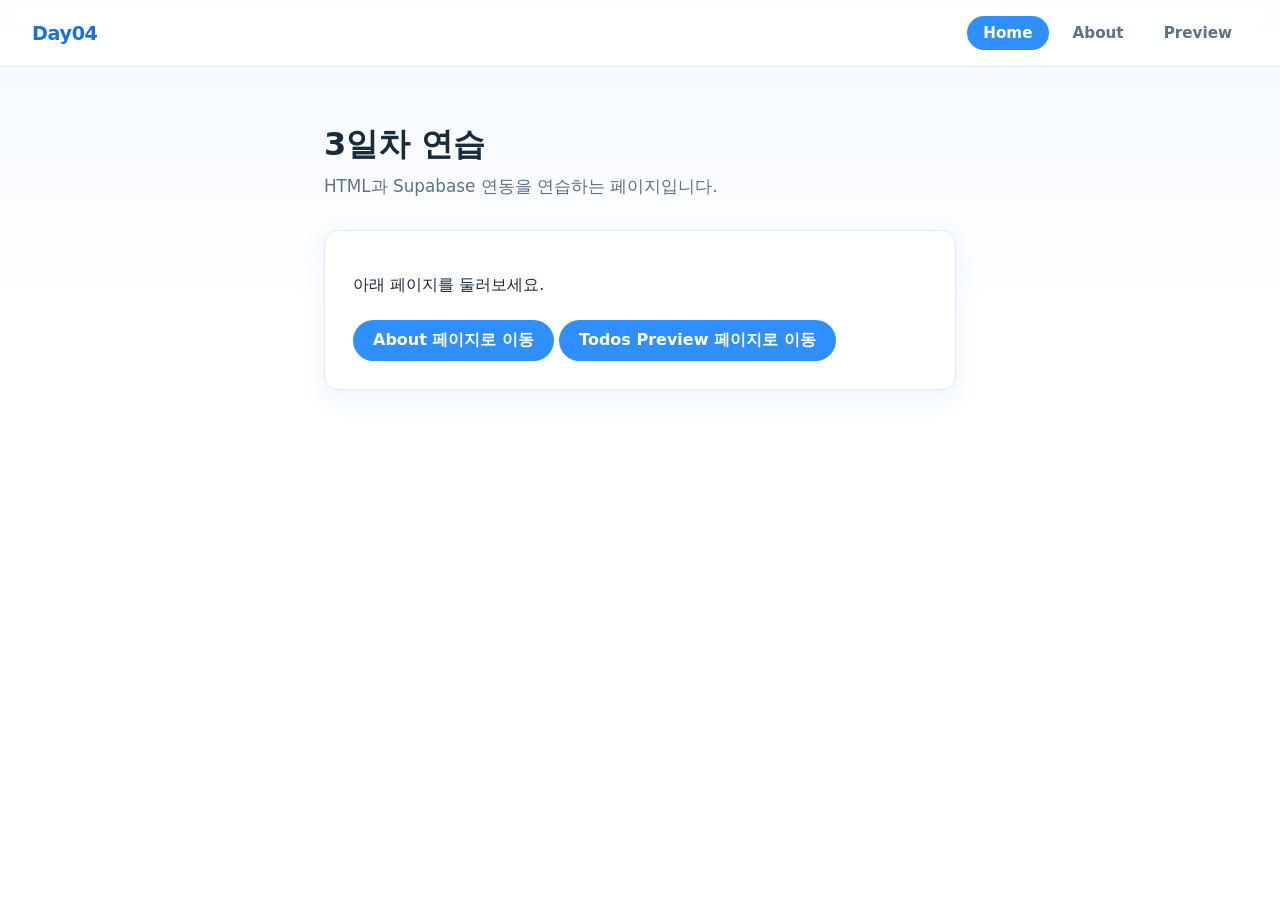
<file: index.html>
<!DOCTYPE html>
<html lang="ko">
<head>
  <meta charset="UTF-8">
  <title>3일차 연습</title>
  <link rel="stylesheet" href="style.css">
</head>
<body>
  <header class="site-header">
    <a class="brand" href="index.html">Day04</a>
    <ul class="nav-links">
      <li><a class="active" href="index.html">Home</a></li>
      <li><a href="about.html">About</a></li>
      <li><a href="preview.html">Preview</a></li>
    </ul>
  </header>

  <main>
    <h1 class="page-title">3일차 연습</h1>
    <p class="page-subtitle">HTML과 Supabase 연동을 연습하는 페이지입니다.</p>

    <div class="card">
      <p>아래 페이지를 둘러보세요.</p>
      <a class="button-link" href="about.html">About 페이지로 이동</a>
      <a class="button-link" href="preview.html">Todos Preview 페이지로 이동</a>
    </div>
  </main>
</body>
</html>
</file>
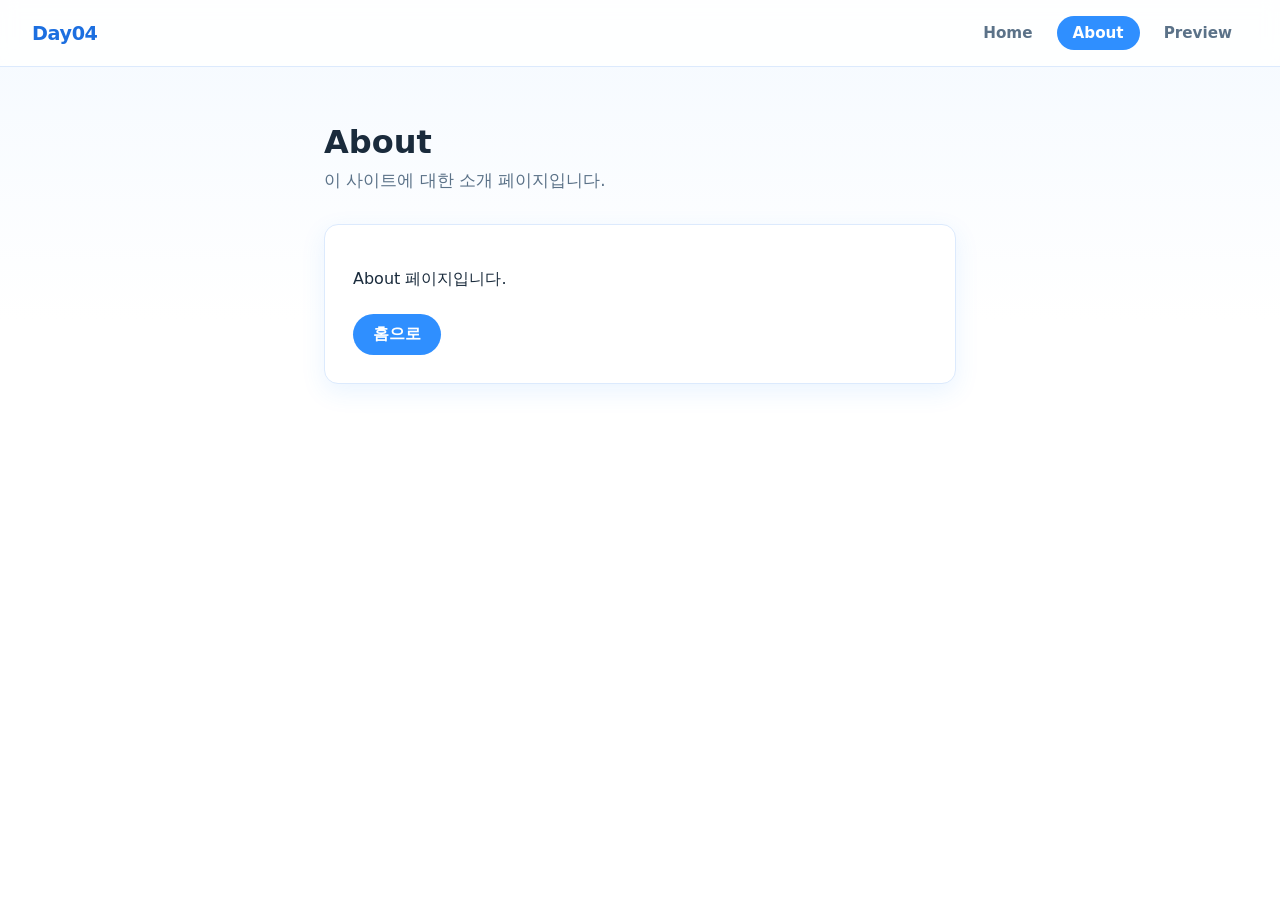
<file: about.html>
<!DOCTYPE html>
<html lang="ko">
<head>
  <meta charset="UTF-8">
  <title>About</title>
  <link rel="stylesheet" href="style.css">
</head>
<body>
  <header class="site-header">
    <a class="brand" href="index.html">Day04</a>
    <ul class="nav-links">
      <li><a href="index.html">Home</a></li>
      <li><a class="active" href="about.html">About</a></li>
      <li><a href="preview.html">Preview</a></li>
    </ul>
  </header>

  <main>
    <h1 class="page-title">About</h1>
    <p class="page-subtitle">이 사이트에 대한 소개 페이지입니다.</p>

    <div class="card">
      <p>About 페이지입니다.</p>
      <a class="button-link" href="index.html">홈으로</a>
    </div>
  </main>
</body>
</html>
</file>
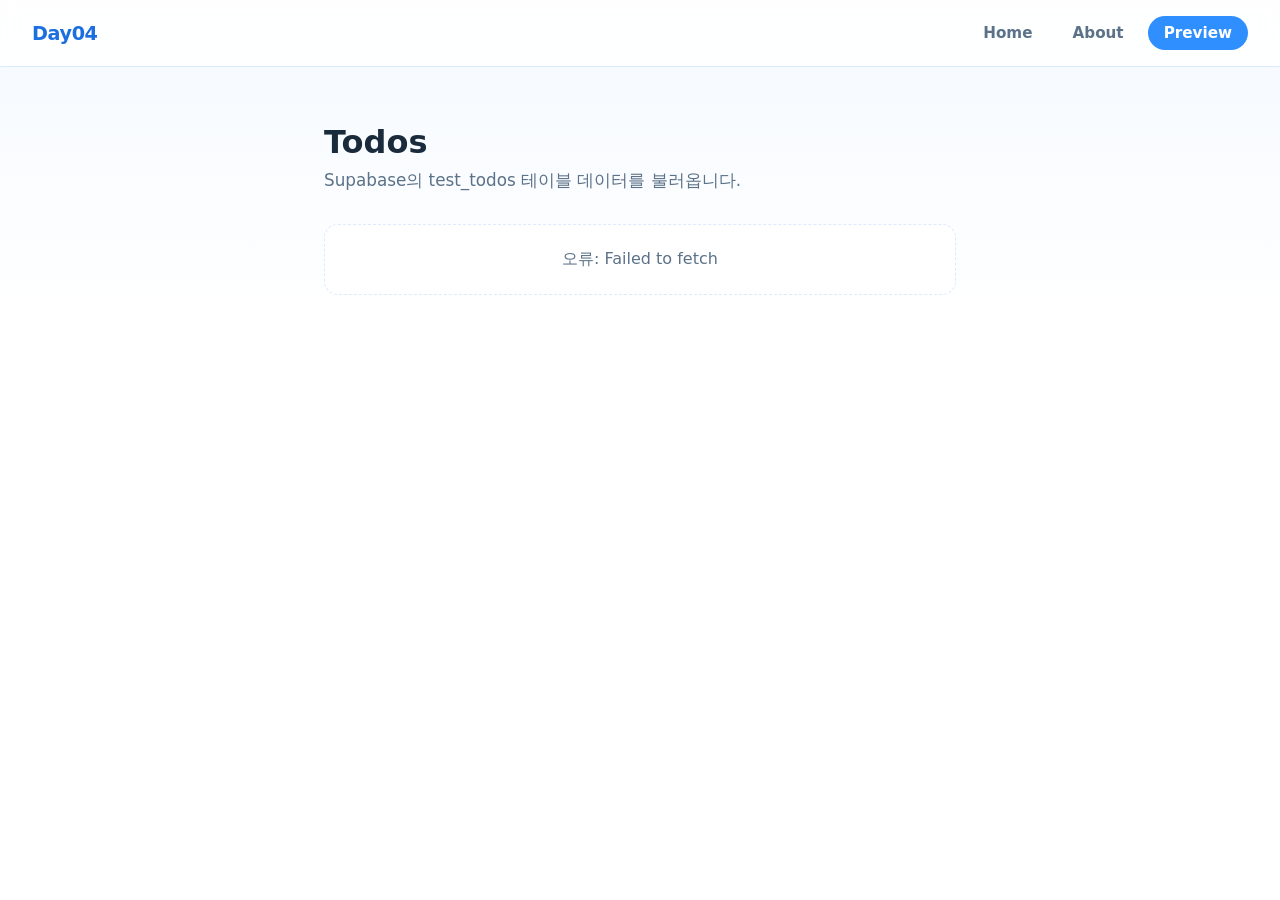
<file: preview.html>
<!DOCTYPE html>
<html lang="ko">
<head>
  <meta charset="UTF-8">
  <title>Todos Preview</title>
  <link rel="stylesheet" href="style.css">
</head>
<body>
  <header class="site-header">
    <a class="brand" href="index.html">Day04</a>
    <ul class="nav-links">
      <li><a href="index.html">Home</a></li>
      <li><a href="about.html">About</a></li>
      <li><a class="active" href="preview.html">Preview</a></li>
    </ul>
  </header>

  <main>
    <h1 class="page-title">Todos</h1>
    <p class="page-subtitle">Supabase의 test_todos 테이블 데이터를 불러옵니다.</p>

    <ul class="todo-list" id="todo-list"></ul>
  </main>

  <script>
    const SUPABASE_URL = "https://dooycrpyifzdqijrqbli.supabase.co/rest/v1/";
    const SUPABASE_KEY = "sb_publishable_P2KRvv9Ygfz4ezTT_UsRnQ_xFWghWxH";

    async function loadTodos() {
      const listEl = document.getElementById("todo-list");
      try {
        const res = await fetch(`${SUPABASE_URL}test_todos?select=*&order=due_date.asc`, {
          headers: {
            apikey: SUPABASE_KEY,
            Authorization: `Bearer ${SUPABASE_KEY}`
          }
        });

        if (!res.ok) {
          throw new Error(`요청 실패: ${res.status}`);
        }

        const todos = await res.json();

        if (todos.length === 0) {
          listEl.innerHTML = `<li class="state-message">데이터가 없습니다.</li>`;
          return;
        }

        listEl.innerHTML = todos
          .map((todo) => `
            <li class="todo-item ${todo.done ? "done" : ""}">
              <div>
                <div class="todo-title">${todo.title}</div>
                <div class="todo-meta">마감일 ${todo.due_date} · 소요 시간 ${todo.amount}</div>
              </div>
              <span class="todo-status ${todo.done ? "done" : "pending"}">
                ${todo.done ? "완료" : "진행중"}
              </span>
            </li>
          `)
          .join("");
      } catch (err) {
        listEl.innerHTML = `<li class="state-message">오류: ${err.message}</li>`;
      }
    }

    loadTodos();
  </script>
</body>
</html>
</file>
<file: style.css>
:root {
  --color-primary: #2f8fff;
  --color-primary-dark: #1c6fe0;
  --color-primary-light: #eaf4ff;
  --color-bg: #f4f9ff;
  --color-surface: #ffffff;
  --color-text: #1a2b3c;
  --color-text-muted: #5b7288;
  --color-border: #dceafd;
  --shadow-soft: 0 8px 24px rgba(47, 143, 255, 0.1);
  --radius: 14px;
}

* {
  box-sizing: border-box;
}

body {
  margin: 0;
  font-family: "Segoe UI", system-ui, -apple-system, sans-serif;
  background: linear-gradient(180deg, var(--color-bg) 0%, #ffffff 320px);
  color: var(--color-text);
  min-height: 100vh;
}

.site-header {
  position: sticky;
  top: 0;
  z-index: 10;
  display: flex;
  align-items: center;
  justify-content: space-between;
  padding: 16px 32px;
  background: rgba(255, 255, 255, 0.85);
  backdrop-filter: blur(8px);
  border-bottom: 1px solid var(--color-border);
}

.brand {
  font-weight: 800;
  font-size: 1.2rem;
  color: var(--color-primary-dark);
  text-decoration: none;
  letter-spacing: -0.02em;
}

.nav-links {
  display: flex;
  gap: 8px;
  list-style: none;
  margin: 0;
  padding: 0;
}

.nav-links a {
  display: inline-block;
  padding: 8px 16px;
  border-radius: 999px;
  color: var(--color-text-muted);
  text-decoration: none;
  font-size: 0.95rem;
  font-weight: 600;
  transition: background 0.15s ease, color 0.15s ease;
}

.nav-links a:hover {
  background: var(--color-primary-light);
  color: var(--color-primary-dark);
}

.nav-links a.active {
  background: var(--color-primary);
  color: #ffffff;
}

main {
  max-width: 680px;
  margin: 0 auto;
  padding: 56px 24px 80px;
}

.page-title {
  font-size: 2rem;
  font-weight: 800;
  margin: 0 0 8px;
  color: var(--color-text);
}

.page-subtitle {
  color: var(--color-text-muted);
  margin: 0 0 32px;
  font-size: 1.05rem;
}

.card {
  background: var(--color-surface);
  border: 1px solid var(--color-border);
  border-radius: var(--radius);
  box-shadow: var(--shadow-soft);
  padding: 28px;
}

.button-link {
  display: inline-block;
  margin-top: 8px;
  padding: 10px 20px;
  background: var(--color-primary);
  color: #ffffff;
  text-decoration: none;
  border-radius: 999px;
  font-weight: 600;
  transition: background 0.15s ease, transform 0.1s ease;
}

.button-link:hover {
  background: var(--color-primary-dark);
  transform: translateY(-1px);
}

/* Todos list */
.todo-list {
  list-style: none;
  padding: 0;
  margin: 0;
  display: flex;
  flex-direction: column;
  gap: 12px;
}

.todo-item {
  display: flex;
  align-items: center;
  justify-content: space-between;
  gap: 12px;
  padding: 16px 20px;
  background: var(--color-surface);
  border: 1px solid var(--color-border);
  border-radius: var(--radius);
  box-shadow: var(--shadow-soft);
  transition: transform 0.12s ease;
}

.todo-item:hover {
  transform: translateY(-2px);
}

.todo-item.done {
  background: #f6f9fc;
  border-color: #e6edf5;
}

.todo-item.done .todo-title {
  color: var(--color-text-muted);
  text-decoration: line-through;
}

.todo-title {
  font-weight: 700;
  color: var(--color-text);
}

.todo-meta {
  font-size: 0.85rem;
  color: var(--color-text-muted);
  margin-top: 4px;
}

.todo-status {
  flex-shrink: 0;
  font-size: 0.8rem;
  font-weight: 700;
  padding: 4px 14px;
  border-radius: 999px;
  white-space: nowrap;
}

.todo-status.done {
  background: #e3f8e9;
  color: #1e8a4c;
}

.todo-status.pending {
  background: #fff4dd;
  color: #a3670c;
}

.state-message {
  color: var(--color-text-muted);
  padding: 24px;
  text-align: center;
  background: var(--color-surface);
  border: 1px dashed var(--color-border);
  border-radius: var(--radius);
}
</file>
